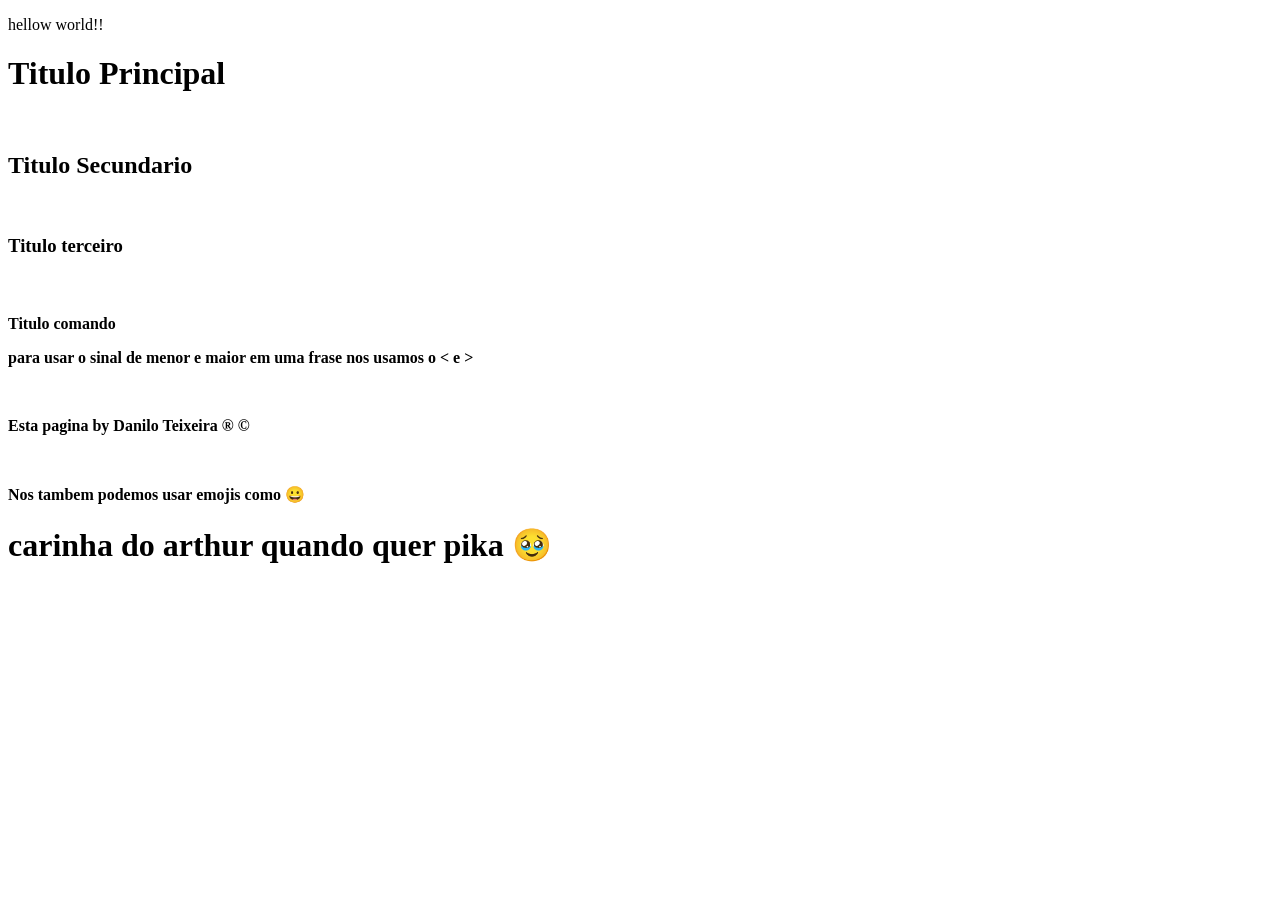
<file: Aula01/index.html>
<!DOCTYPE html>
<html lang="pt-br">
<head>
    <meta charset="UTF-8">
    <meta name="viewport" content="width=device-width, initial-scale=1.0">
    <title>Aula-01</title>
</head>
<body>
    <p> hellow world!!</p>
    <h1> Titulo Principal</h1>
    <br>
    <h2> Titulo Secundario</h2>
    <br>
    <h3> Titulo terceiro</h3>
    <br>
    <h4> Titulo comando</h>
    <br>
    <p> para usar o sinal de menor e maior em uma frase nos usamos o &lt; e &gt;</p>
    <br>
    <p>Esta pagina by Danilo Teixeira &reg; &copy;</p>
    <br>
    <p> Nos tambem podemos usar emojis como &#128512;</p>
    <h1> carinha do arthur quando quer pika &#x1F979;</h1>
</body>
</html>
</file>
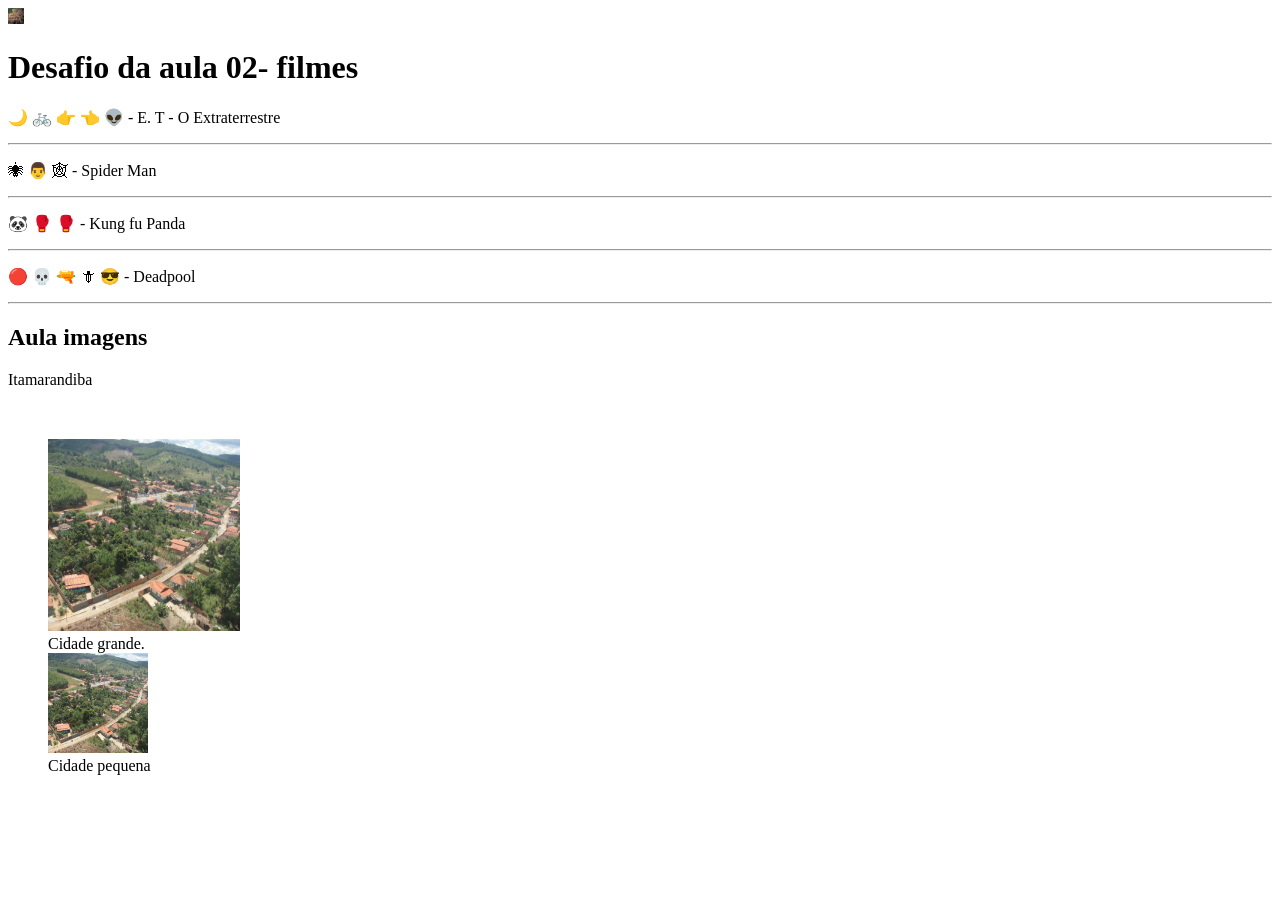
<file: Aula02/index.html>
<!DOCTYPE html>
<html lang="pt-br">
<head>
    <meta charset="UTF-8">
    <meta name="viewport" content="width=device-width, initial-scale=1.0">
    <title>Aula02</title>
    <img src ="favicon-16x16.png" alt="Cidade natal.">
    <link rel="shortcut icon" href="favicon-16x16.png" type="image/x-icon">
</head>
<body>
    <h1>Desafio da aula 02- filmes</h1>
    <p> &#X1F319; &#x1F6B2; &#x1F449; &#x1F448; &#x1f47d; - E. T - O Extraterrestre</p>
    <hr>
    <p>&#128375; &#x1F468; &#128376; - Spider Man</p>
    <hr>
    <p>&#128060; &#129354; &#129354; - Kung fu Panda</p>
    <hr>
    <p> &#128308; &#128128; &#128299; &#128481; &#128526; - Deadpool</p>
    <hr>

    <h2> Aula  imagens</h2>
    <p> Itamarandiba</p>
    <br>
    
    <figure>
    <img src="android-chrome-192x192.png" widht="1500" alt="Cidade grande.">
    <figcaption>Cidade grande.</figcaption>
    <img src="android-chrome-192x192.png" widht="100"widht height="100" alt="cidade pequena">
    <figcaption>Cidade pequena</figcaption>
    </figure>
</body>
</html>
</file>
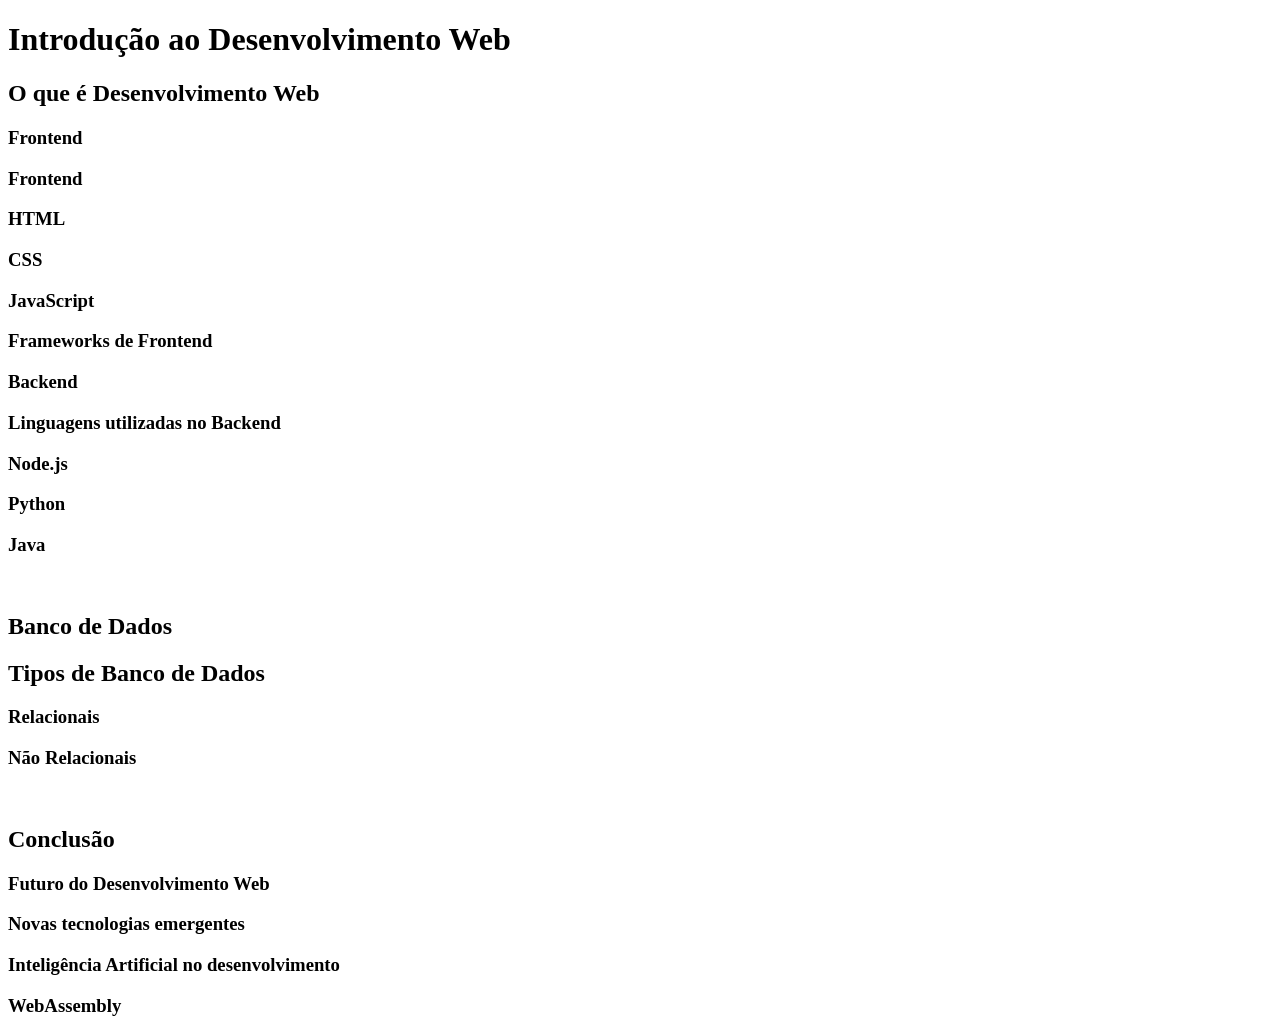
<file: Aula03/index.html>
<!DOCTYPE html>
<html lang="pt-br">
<head>
    <meta charset="UTF-8">
    <meta name="viewport" content="width=q, initial-scale=1.0">
    <title>aula03</title>
</head>
<body>
    <h1>Introdução ao Desenvolvimento Web</h1>
    <h2>O que é Desenvolvimento Web</h2>
    <h3>Frontend</h3>
    <h3>Frontend</h3>
    <h3>HTML</h3>
    <h3>CSS</h3>
    <h3>JavaScript<h3>
    <h3>Frameworks de Frontend</h3>
    <h3>Backend</h3>
    <h3>Linguagens utilizadas no Backend</h3>
    <h3>Node.js</h3>
    <h3>Python</h3>
    <h3>Java</h3>
    <br>
    <h2>Banco de Dados</h2>
    
<h2>Tipos de Banco de Dados</h2>
<h3>Relacionais</h3>
<h3>Não Relacionais</h3>
<br>
<h2>Conclusão</h2>
<h3>Futuro do Desenvolvimento Web</h3>
<h3>Novas tecnologias emergentes</h3>
<h3>Inteligência Artificial no desenvolvimento</h3>
<h3>WebAssembly</h3>
    
</body>
</html>
</file>
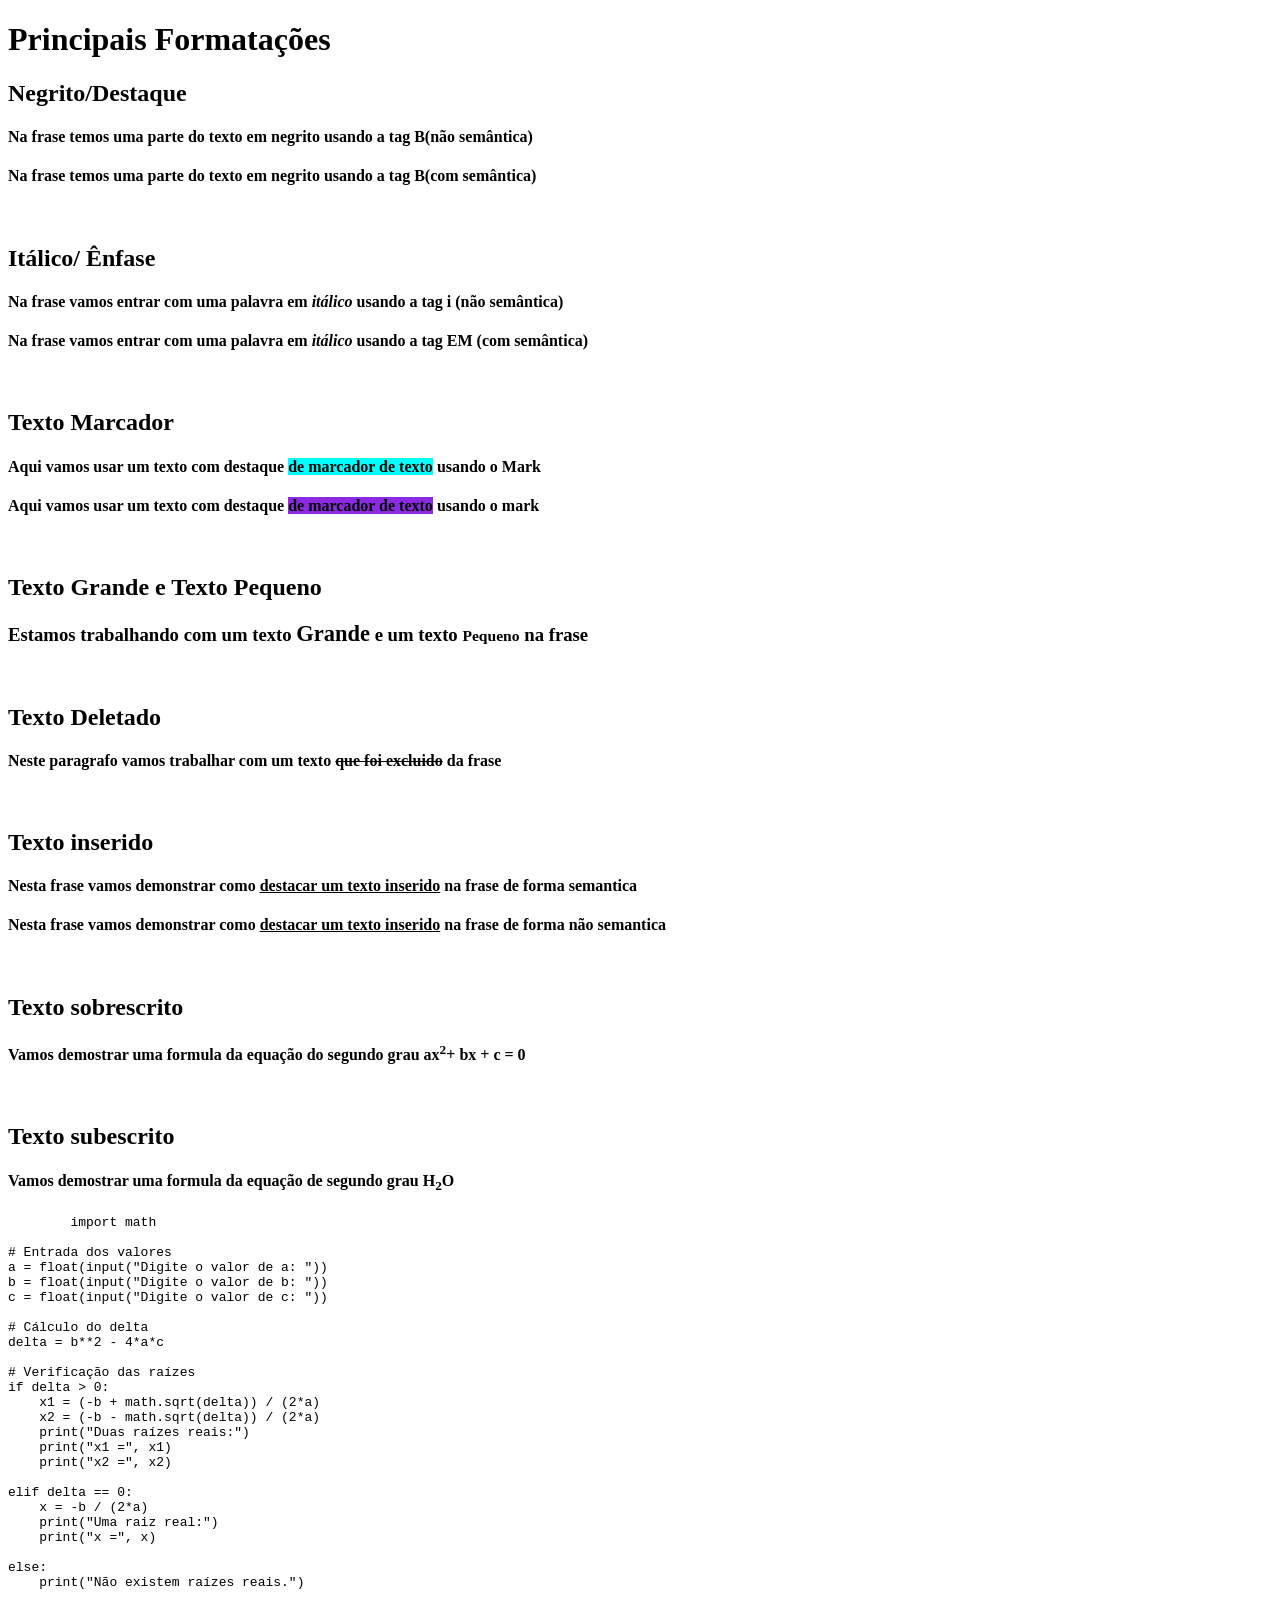
<file: Aula04/index.html>
<!DOCTYPE html>
<html lang="pt-br">
<head>
    <meta charset="UTF-8">
    <meta name="viewport" content="width=device-width, initial-scale=1.0">
    <link rel="stylesheet" href="style.css">
    <title>Aula04</title>
</head>
<body>
    <h1>Principais Formatações</h1>
    <h2>Negrito/Destaque</h2>
    <h4>Na frase temos uma <b>parte do texto em negrito</b> usando a tag B(não semântica)</h4>
    <h4>Na frase temos uma <strong>parte do texto em negrito</strong> usando a tag B(com semântica)</h4>
    <br>
    <h2> Itálico/ Ênfase</h2>
    <h4>Na frase vamos entrar com uma palavra em <i>itálico</i> usando a tag i (não semântica)</h4>
    <h4>Na frase vamos entrar com uma palavra em <em>itálico</em> usando a tag EM (com semântica)</h4>
    <br>
    <h2> Texto Marcador</h2>
    <h4> Aqui vamos usar um texto com destaque <mark class="blue"> de marcador de texto</mark> usando o Mark</h4>
    <h4> Aqui vamos usar um texto com destaque <mark class="red"> de marcador de texto</mark> usando o mark</h4>
    <br>
    <h2> Texto Grande e Texto Pequeno </h2>
    <h3> Estamos trabalhando com um texto <big>Grande</big> e um texto <small>Pequeno</small> na frase</h3>
    <br>
    <h2> Texto Deletado </h2>
    <h4> Neste paragrafo vamos trabalhar com um texto <del>que foi excluido</del> da frase</h4>
    <br>
    <h2>Texto inserido</h2>
    <h4>Nesta frase vamos demonstrar como <u>destacar um texto inserido</u> na frase de forma semantica</h4>
    <h4>Nesta frase vamos demonstrar como <u>destacar um texto inserido</u> na frase de forma não semantica</h4>
    <br>
    <h2>Texto sobrescrito</h2>
    <h4> Vamos demostrar uma formula da equação do segundo grau ax<sup>2</sup>+ bx + c = 0</h4>
    <br>
    <h2> Texto subescrito </h2>
    <h4> Vamos demostrar uma formula da equação de segundo grau H<sub>2</sub>O</h4>
    <code>
    <pre>
        import math

# Entrada dos valores
a = float(input("Digite o valor de a: "))
b = float(input("Digite o valor de b: "))
c = float(input("Digite o valor de c: "))

# Cálculo do delta
delta = b**2 - 4*a*c

# Verificação das raízes
if delta > 0:
    x1 = (-b + math.sqrt(delta)) / (2*a)
    x2 = (-b - math.sqrt(delta)) / (2*a)
    print("Duas raízes reais:")
    print("x1 =", x1)
    print("x2 =", x2)

elif delta == 0:
    x = -b / (2*a)
    print("Uma raiz real:")
    print("x =", x)

else:
    print("Não existem raízes reais.") </pre>
</code>

</body>
</html>
</file>
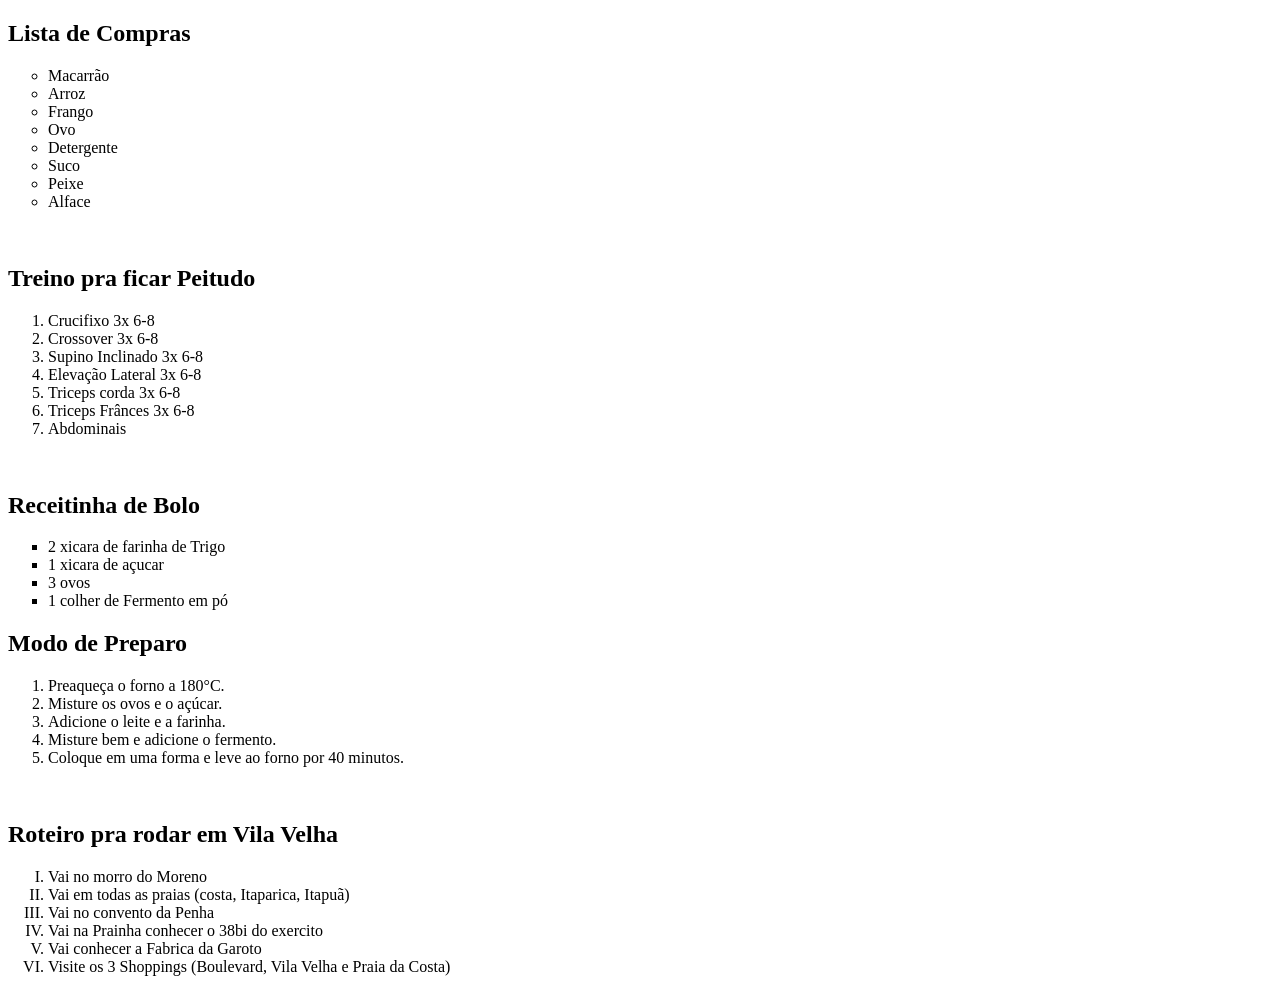
<file: Aula05/index.html>
<!DOCTYPE html>
<html lang="pt-br">
<head>
    <meta charset="UTF-8">
    <meta name="viewport" content="width=device-width, initial-scale=1.0">
    <title>Aula05</title>
</head>
<body>
    <h2>Lista de Compras</h2>
    <ul style="list-style-type: circle;">
  <li>Macarrão</li>
  <li>Arroz</li>
  <li>Frango</li>
  <li>Ovo</li>
  <li>Detergente</li>
  <li>Suco</li>
  <li>Peixe</li>
  <li>Alface</li>
  </ul>
  <br>

<h2> Treino pra ficar Peitudo</h2>
    <ol>
    <li>Crucifixo 3x 6-8</li>
    <li>Crossover 3x 6-8</li>
    <li>Supino Inclinado 3x 6-8</li>
    <li>Elevação Lateral 3x 6-8</li>
    <li>Triceps corda 3x 6-8</li>
    <li>Triceps Frânces 3x 6-8</li>
    <li>Abdominais</li>
    </ol>
<br>
<h2>Receitinha de Bolo</h2>
<ul style="list-style-type: square;">
  <li>2 xicara de farinha de Trigo</li>
  <li>1 xicara de açucar</li>
  <li>3 ovos </li>
  <li> 1 colher de Fermento em pó</li>
  </ul>
<h2>Modo de Preparo</h2>
<ol style="square">
    <li>Preaqueça o forno a 180°C.</li>
  <li>Misture os ovos e o açúcar.</li>
  <li>Adicione o leite e a farinha.</li>
  <li>Misture bem e adicione o fermento.</li>
  <li>Coloque em uma forma e leve ao forno por 40 minutos.</li>
</ol>
<br>
<h2>Roteiro pra rodar em Vila Velha</h2>
<ol type="I">
    <li>Vai no morro do Moreno</li>
    <li>Vai em todas as praias (costa, Itaparica, Itapuã)</li>
    <li>Vai no convento da Penha</li>
    <li>Vai na Prainha conhecer o 38bi do exercito </li>
    <li>Vai conhecer a Fabrica da Garoto</li>
    <li>Visite os 3 Shoppings (Boulevard, Vila Velha e Praia da Costa)</li>
</ol>

</body>
</html>
</file>
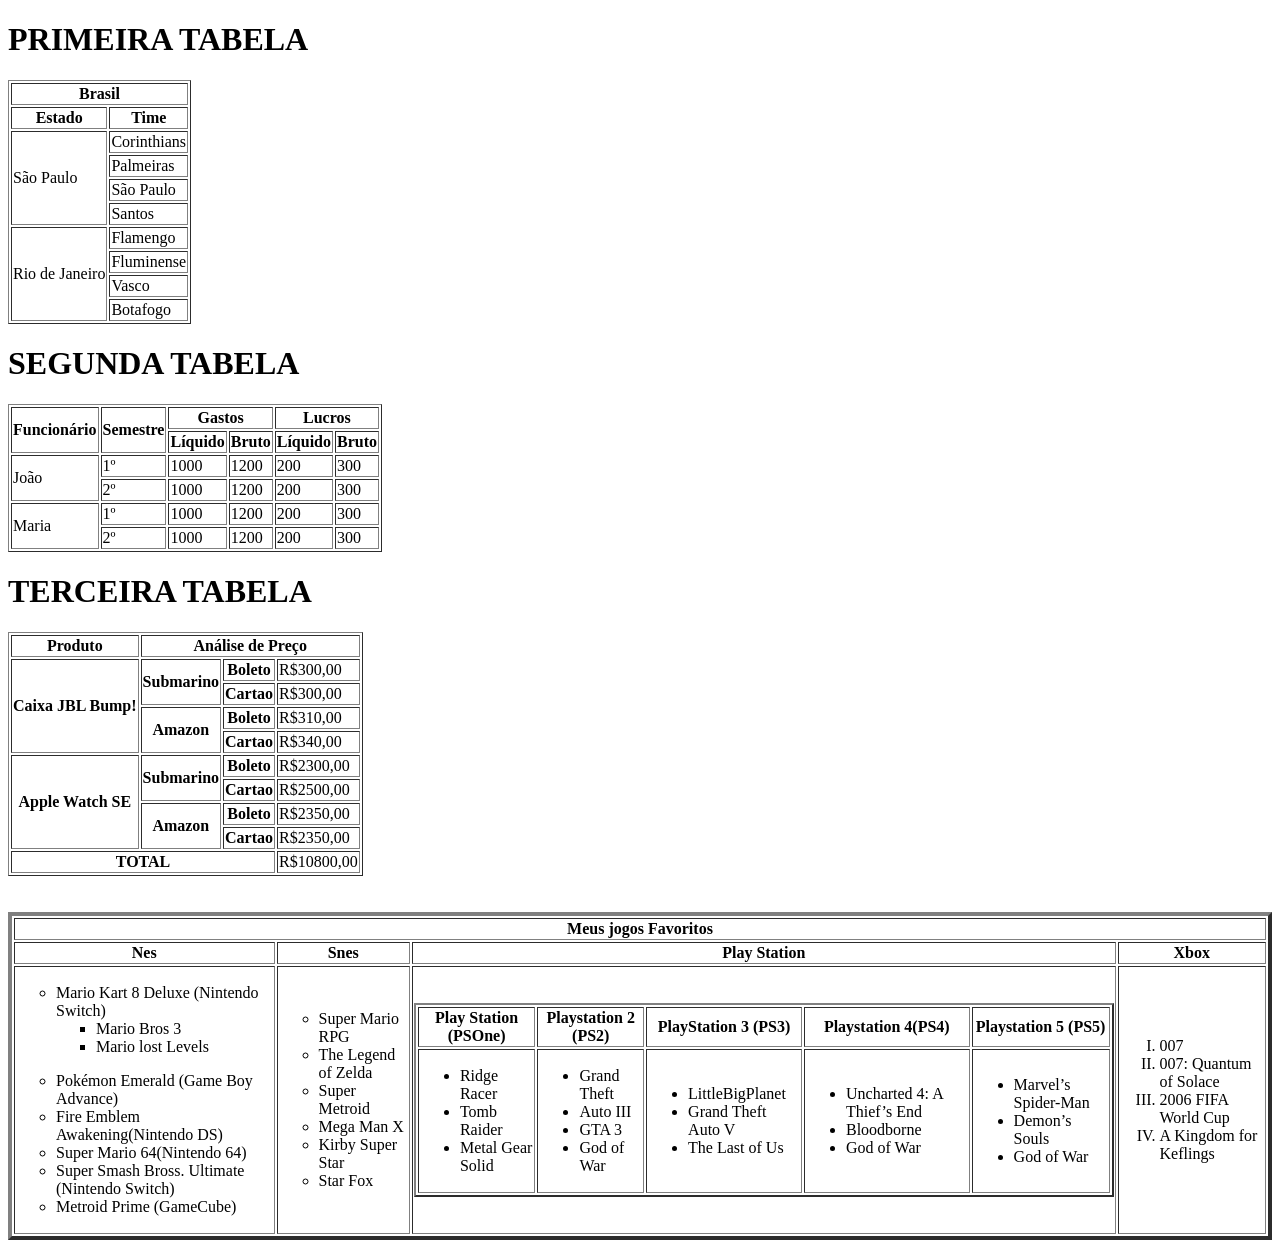
<file: Aula06/index.html>
<!DOCTYPE html>
<html lang="pt-br">


<head>
    <meta charset="UTF-8">
    <meta name="viewport" content="width=device-width, initial-scale=1.0">
    <title>Aula-06</title>
</head>


<body>


    <!--PRIMEIRA TABELA-->
    <h1><b>PRIMEIRA TABELA</b></h1>
    <table border="1">


        <tr>
            <th colspan="2">Brasil</th>
        </tr>


        <tr>
            <th>Estado</th>
            <th>Time</th>
        </tr>
        <tr>
            <td rowspan="4">São Paulo</td>
            <td>Corinthians</td>
        </tr>
        <tr>
            <td>Palmeiras</td>
        </tr>
        <tr>
            <td>São Paulo</td>
        </tr>
        <tr>
            <td>Santos</td>
        </tr>
        <tr>
            <td rowspan="4">Rio de Janeiro</td>
            <td>Flamengo</td>
        </tr>
        <tr>
            <td>Fluminense</td>
        </tr>
        <tr>
            <td>Vasco</td>
        </tr>
        <tr>
            <td>Botafogo</td>
        </tr>


        <!--Segunta Tabela-->
        <table border="1">
            <h1><b>SEGUNDA TABELA</b></h1>
            <thead>
                <tr>
                    <th rowspan="2">Funcionário</th>
                    <th rowspan="2">Semestre</th>
                    <th colspan="2">Gastos</th>
                    <th colspan="2">Lucros</th>
                </tr>
                <tr>
                    <th>Líquido</th>
                    <th>Bruto</th>
                    <th>Líquido</th>
                    <th>Bruto</th>
                </tr>
            </thead>
            <tbody>
                <tr>
                    <td rowspan="2">João</td>
                    <td>1º</td>
                    <td>1000</td>
                    <td>1200</td>
                    <td>200</td>
                    <td>300</td>
                </tr>
                <tr>
                    <td>2º</td>
                    <td>1000</td>
                    <td>1200</td>
                    <td>200</td>
                    <td>300</td>
                </tr>
                <tr>
                    <td rowspan="2">Maria</td>
                    <td>1º</td>
                    <td>1000</td>
                    <td>1200</td>
                    <td>200</td>
                    <td>300</td>
                </tr>
                <tr>
                    <td>2º</td>
                    <td>1000</td>
                    <td>1200</td>
                    <td>200</td>
                    <td>300</td>
                </tr>
            </tbody>
        </table>




        <!--TERCEIRA TABELA-->
        <h1><b>TERCEIRA TABELA</b></h1>
        <table border="1">
            <thead>
                <tr>
                    <th colspan="2">Produto</th>
                    <th colspan="3">Análise de Preço</th>
                </tr>
            </thead>
            <tbody>
                <tr>
                    <th rowspan="4" colspan="2">Caixa JBL Bump!</th>
                    <th rowspan="2">Submarino</th>
                    <th>Boleto</th>
                    <td>R$300,00</td>
                <tr>
                    <th>Cartao</th>
                    <td>R$300,00</td>
                </tr>
                </tr>
                <tr>
                    <th rowspan="2">Amazon</th>
                    <th>Boleto</th>
                    <td>R$310,00</td>
                <tr>
                    <th>Cartao</th>
                    <td>R$340,00</td>
                </tr>
                <tr>
                    <th rowspan="4" colspan="2">Apple Watch SE</th>
                    <th rowspan="2">Submarino</th>
                    <th>Boleto</th>
                    <td>R$2300,00</td>
                <tr>
                    <th>Cartao</th>
                    <td>R$2500,00</td>
                </tr>
                </tr>
                <tr>
                    <th rowspan="2">Amazon</th>
                    <th>Boleto</th>
                    <td>R$2350,00</td>
                <tr>
                    <th>Cartao</th>
                    <td>R$2350,00</td>
                </tr>
            <tfoot>
                <tr>
                    <th colspan="4">TOTAL</th>
                    <td>R$10800,00</td>
                </tr>
                </tr>
            </tfoot>
            </tbody>
        </table>


    </table>
    <br>
    <br>

<table border="4">
        <thead>
            <tr>
                <th colspan="4">Meus jogos Favoritos</th>
            </tr>
            <tr>
                <th>Nes</th>
                    <th>Snes</th>
                        <th> Play Station</th>
                        <th>Xbox</th>
            </tr>
        </thead>
        <tbody>
            <tr>
                <td>
                    <ul style="list-style-type: circle;">
                        <li>Mario Kart 8 Deluxe (Nintendo Switch)</li>
                    
                    <ul style="list-style-type: square">
                        <li>Mario Bros 3<br></li>
                        <li>Mario lost Levels </li>
                    </ul>
                    </ul>
                    <ul style="list-style-type: circle;">
                        <li> Pokémon Emerald (Game Boy Advance)</li>
                        <li>Fire Emblem Awakening(Nintendo DS)</li>
                        <li>Super Mario 64(Nintendo 64)</li>
                        <li>Super Smash Bross. Ultimate (Nintendo Switch)</li>
                        <li>Metroid Prime (GameCube)</li>
                    </ul>
            </td>

            <td>
                <ul style="list-style-type: circle;">
                    <li>Super Mario RPG</li>
                    <li>The Legend of Zelda</li>
                    <li>Super Metroid</li>
                    <li>Mega Man X</li>
                    <li>Kirby Super Star</li>
                    <li>Star Fox</li>
                </ul>
            </td>
            <td>
              <table border="2">
                <thread>
                    <tr>
                        <th>Play Station (PSOne)</th>
                        <th> Playstation 2 (PS2)</th>
                        <th>PlayStation 3 (PS3)</th>
                        <th>Playstation 4(PS4)</th>
                        <th>Playstation 5 (PS5)</th>
                    </tr>
                </thread>
                <tbody>
                    <tr>
                        <td>
                            <ul>
                                <li>Ridge Racer</li>
                                <li>Tomb Raider</li>
                                <li>Metal Gear Solid</li>
                            </ul>
                        </td>

                        <td> 
                            <ul>
                                <li>Grand Theft</li>
                                <li>Auto III</li>
                                <li>GTA 3</li>
                                <li>God of War</li>
                            </ul>
                        </td>
                        <td>
                            <ul>
                                <li>LittleBigPlanet</li>
                                <li>Grand Theft Auto V</li>
                                <li>The Last of Us</li>
                            </ul>
                        </td>
                        <td>
                            <ul>
                                <li>Uncharted 4: A Thief’s End</li>
                                <LI>Bloodborne</LI>
                                <li>God of War</li>
                            </ul>
                        </td>
                        <td>
                            <ul>
                                <li>Marvel’s Spider-Man</li>
                                <li>Demon’s Souls</li>
                                <li>God of War</li>
                            </ul>
                        </td>
                    </tr>
                
                </tbody>
            </table>
               <td>
                            <ul style="list-style-type: upper-roman;">
                                <li>007</li>
                                <li>007: Quantum of Solace</li>
                                <li>2006 FIFA World Cup</li>
                                <li>A Kingdom for Keflings</li>
                            </ul>
                        </td>
            </td>
        </tr>
        

    </tbody>
</table>


</html>
</file>
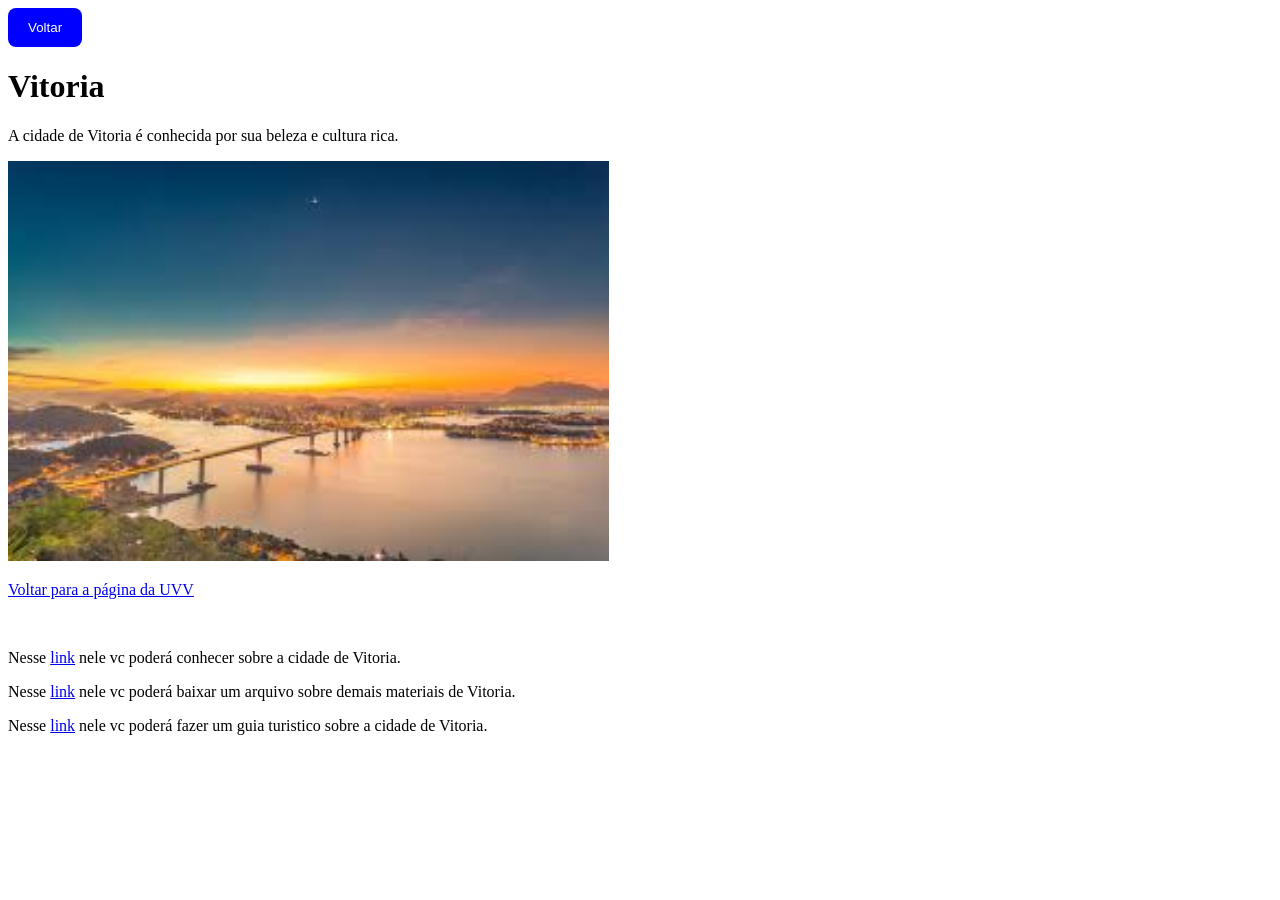
<file: Aula07/index.html>
<!DOCTYPE html>
<html lang="pt-br">
<head>
    <meta charset="UTF-8">
    <meta name="viewport" content="width=device-width, initial-scale=1.0">
    <title>Aula07</title>
</head>
<body>
<style>
button{
    background-color: blue;
    color: white;
    padding: 12px 20px;
    border: none;
    border-radius: 8px;
}

button:hover{
    background-color: darkblue;
}
</style><a href="pagina2.html" target="_blank">

<button>Voltar</button></a>  <h1>Vitoria</h1>
    <p>A cidade de Vitoria é conhecida por sua beleza e cultura rica.</p>
    <img src= "./imagem/images.jpeg" alt="Vitoria - ES" width="'600" height="400">
    <br>
    <p>
    <a href="https://uvv.br/"> Voltar para a página da UVV</a></p>
    <br>
    <p>Nesse <a href="C:\Users\ronei\OneDrive\Desktop\Aula07\vitoria.pdf" target ="_blank">link</a> nele vc poderá conhecer sobre a cidade de Vitoria.</p>
    <p>Nesse <a href="C:\Users\ronei\OneDrive\Desktop\Aula07\vitoria.zip" target ="_blank">link</a> nele vc poderá baixar um arquivo  sobre demais materiais de Vitoria.</p>
    <p>Nesse <a href="C:\Users\ronei\OneDrive\Desktop\Aula07\vitoria.doc" target ="_blank">link</a> nele vc poderá fazer um guia turistico sobre a cidade de Vitoria.</p>


    
</body>
</html>
</file>
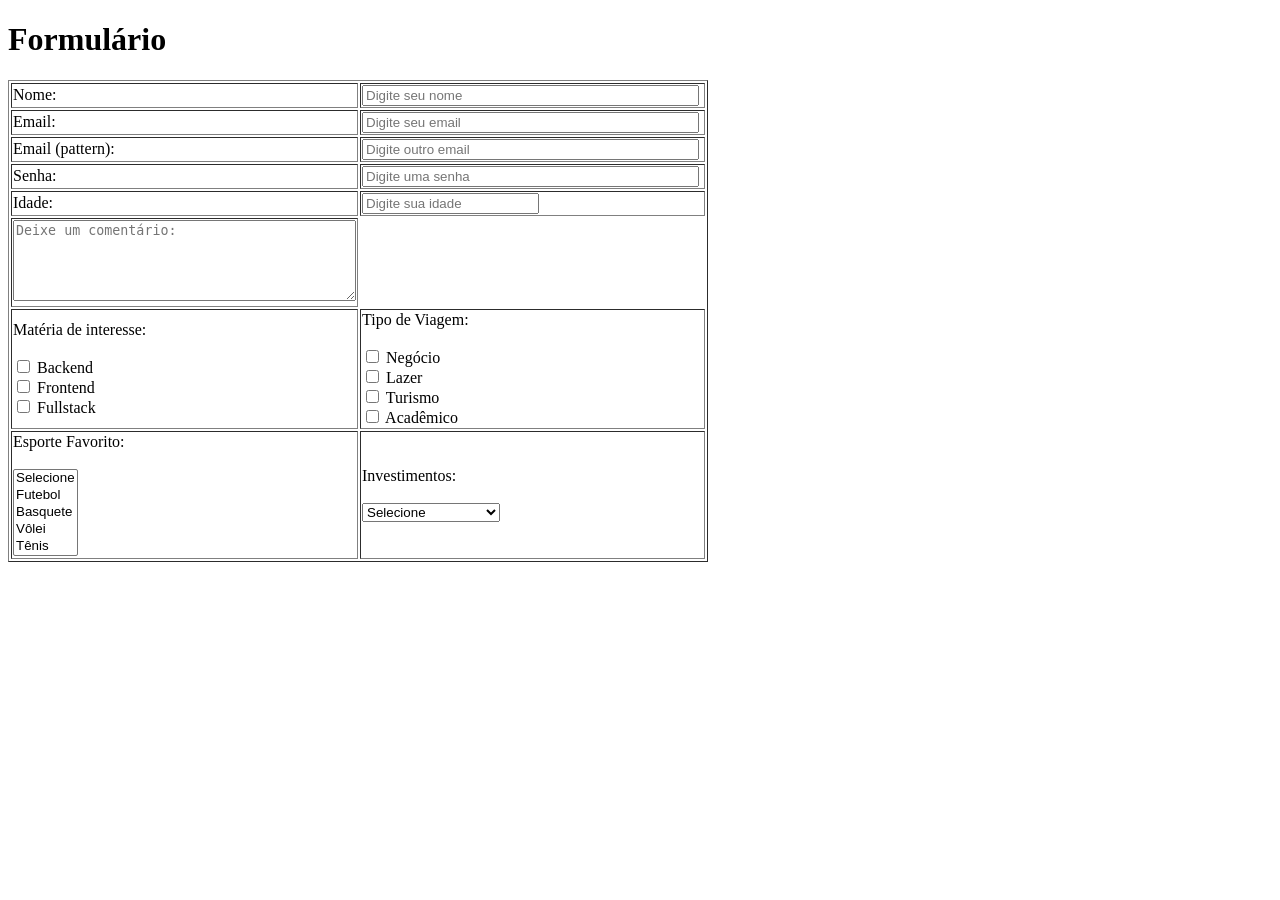
<file: aula09/index.html>
<!DOCTYPE html>
<html lang="pt-br">
<head>
    <meta charset="UTF-8">
    <title>Aula 09</title>
</head>
<body>

    <h1>Formulário</h1>

    <form>

        <table border="1" width="700">

            <tr>
                <td width="200">
                    <label for="nome-usuario-01">Nome:</label>
                </td>
                <td width="500">
                    <input type="text"
                           name="nome-usuario"
                           id="nome-usuario-01"
                           size="40"
                           maxlength="30"
                           placeholder="Digite seu nome"
                           required>
                </td>
            </tr>

            <tr>
                <td>
                    <label for="email">Email:</label>
                </td>
                <td>
                    <input type="email"
                           id="email"
                           name="email"
                           size="40"
                           maxlength="30"
                           placeholder="Digite seu email">
                </td>
            </tr>

            <tr>
                <td>
                    <label for="email2">Email (pattern):</label>
                </td>
                <td>
                    <input type="email"
                           id="email2"
                           name="email2"
                           size="40"
                           maxlength="30"
                           placeholder="Digite outro email">
                </td>
            </tr>

            <tr>
                <td>
                    <label for="senha">Senha:</label>
                </td>
                <td>
                    <input type="password"
                           id="senha"
                           name="senha"
                           size="40"
                           maxlength="30"
                           placeholder="Digite uma senha">
                </td>
            </tr>

            <tr>
                <td>
                    <label for="idade">Idade:</label>
                </td>
                <td>
                    <input type="number"
                           id="idade"
                           name="idade"
                           size="40"
                           placeholder="Digite sua idade">
                </td>
            </tr>

            <tr>
                <td>
                    <textarea name="comentarios"
                              cols="40"
                              rows="5"
                              placeholder="Deixe um comentário:"></textarea>
                </td>
            </tr>

            <tr>
                <td>
                    Matéria de interesse:
                    <br><br>

                    <input type="checkbox" name="Backend" value="Backend"> Backend
                    <br>

                    <input type="checkbox" name="Frontend" value="Frontend"> Frontend
                    <br>

                    <input type="checkbox" name="Fullstack" value="Fullstack"> Fullstack
                </td>

                <td>
                    Tipo de Viagem:
                    <br><br>

                    <input type="checkbox" name="Negocio" value="Negocio"> Negócio
                    <br>

                    <input type="checkbox" name="lazer" value="lazer"> Lazer
                    <br>

                    <input type="checkbox" name="Turismo" value="Turismo"> Turismo
                    <br>

                    <input type="checkbox" name="Academico" value="Academico"> Acadêmico
                </td>
            </tr>

            <tr>
                <td>
                    <label for="esporte">Esporte Favorito:</label>
                    <br><br>

                    <select name="esporte" size="5">
                        <option value="">Selecione</option>
                        <option value="Futebol">Futebol</option>
                        <option value="Basquete">Basquete</option>
                        <option value="Volei">Vôlei</option>
                        <option value="Tenis">Tênis</option>
                    </select>
                </td>

                <td>
                    <label for="investimentos">Investimentos:</label>
                    <br><br>

                    <select name="investimentos" size="1">
                        <option value="">Selecione</option>
                        <option value="Poupança">Poupança</option>
                        <option value="Fundos Imobiliarios">Fundos Imobiliários</option>
                        <option value="CDI">CDI</option>
                        <option value="Criptomoedas">Criptomoedas</option>
                        <option value="Tesouro Direto">Tesouro Direto</option>
                        <option value="Ações">Ações</option>
                    </select>
                </td>
            </tr>

        </table>

    </form>

</body>
</html>
</file>
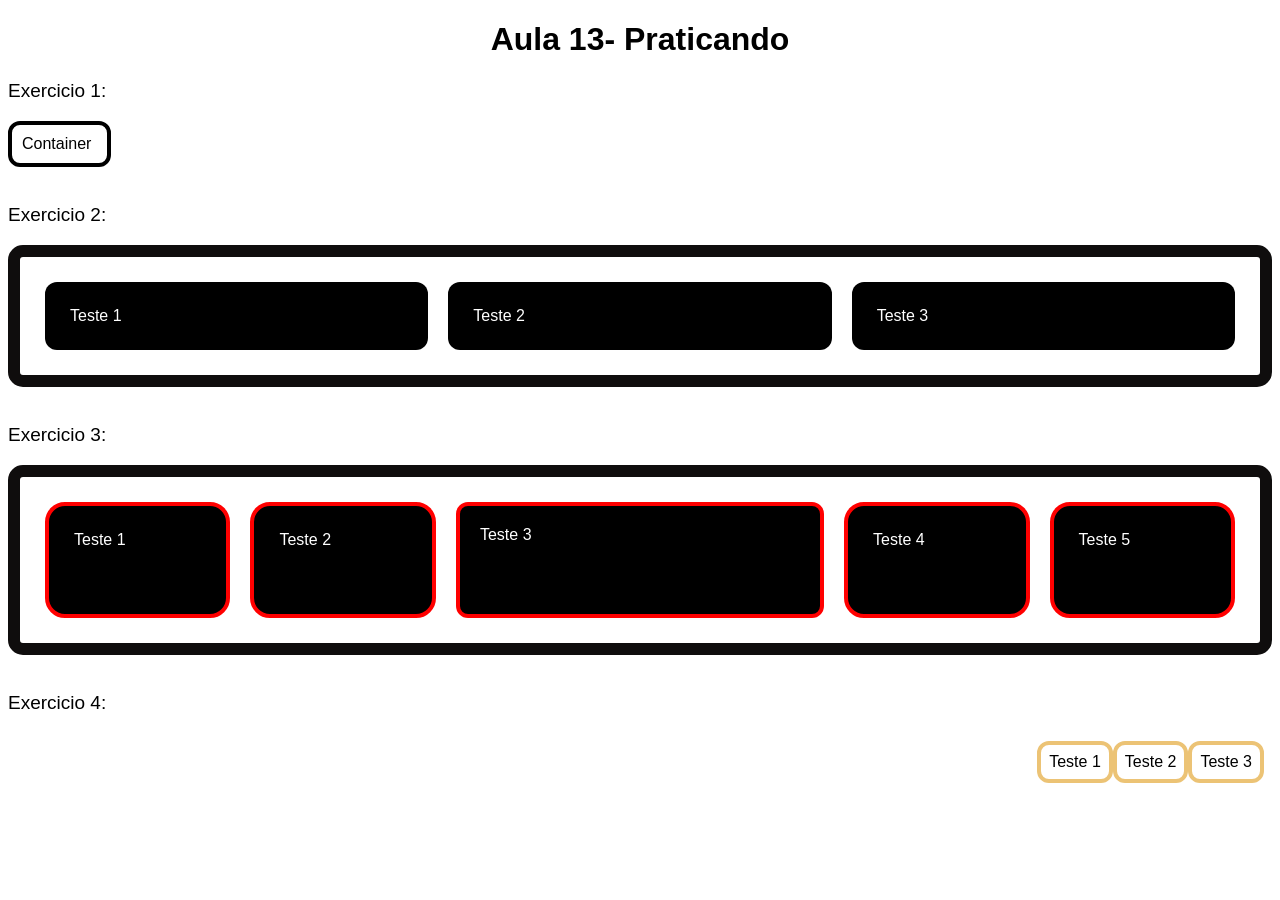
<file: Aula13/index.html>
<!DOCTYPE html>
<html lang="pt-br">

<head>
    <meta charset="UTF-8">
    <meta name="viewport" content="width=device-width, initial-scale=1.0">
    <title>sla</title>
    <link rel="stylesheet" href="css/style.css">
</head>

<body>
   <h1>Aula 13- Praticando</h1>
   <p style="font-size: 19px;">Exercicio 1: </p>
   <div class="home">
    <div class="container">Container</div>
   </div>
   <br>

 <p style="font-size: 19px;">Exercicio 2: </p>
 <div class="casa flex">
    <div class="teste1"> Teste 1</div>
    <div class="teste2"> Teste 2</div>
    <div class="teste3"> Teste 3</div>
 </div>
 <br>
  <p style="font-size: 19px;">Exercicio 3: </p>
  <div class="flex">
    <div class="aids1"> Teste 1</div>
    <div class="aids2"> Teste 2</div>
    <div class="aids3"> Teste 3 <p style="color: black;">flamengoooo</p></div>
    <div class="aids4"> Teste 4</div>
    <div class="aids5"> Teste 5</div>
  </div>
  <br>
    <p style="font-size: 19px;">Exercicio 4: </p>
    <div class="flex1">
        <div class="ebola">Teste 1</div>
        <div class="ebola">Teste 2</div>
        <div class="ebola">Teste 3</div>

    </div>

</body>
</html>
</file>
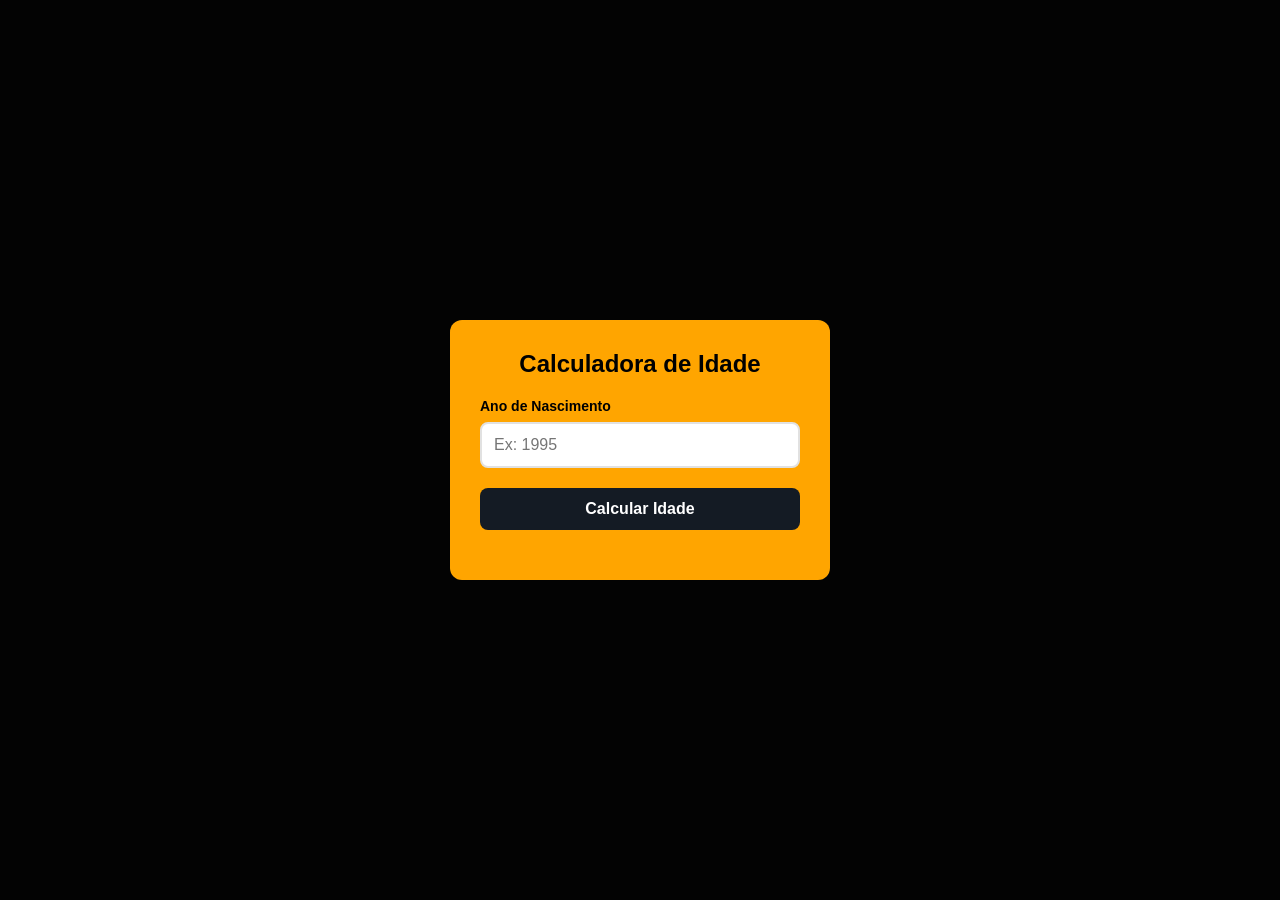
<file: Aula14/index.html>
<!DOCTYPE html>
<html lang="pt-br">
<head>
    <meta charset="UTF-8">
    <meta name="viewport" content="width=device-width, initial-scale=1.0">
    <title>Praticando</title>
    <link rel="stylesheet" href="css/style.css">
</head>
<body>
    <div class="caixa">
        <h2>Calculadora de Idade</h2>

        <label for="inputAno">Ano de Nascimento</label>
        <input type="number" id="inputAno" placeholder="Ex: 1995">
        <button onclick="calcularIdade()">Calcular Idade</button>
        <p id="resultado"></p>
    </div>
    <script src="javascript.js"></script>
</body>
</html>
</file>
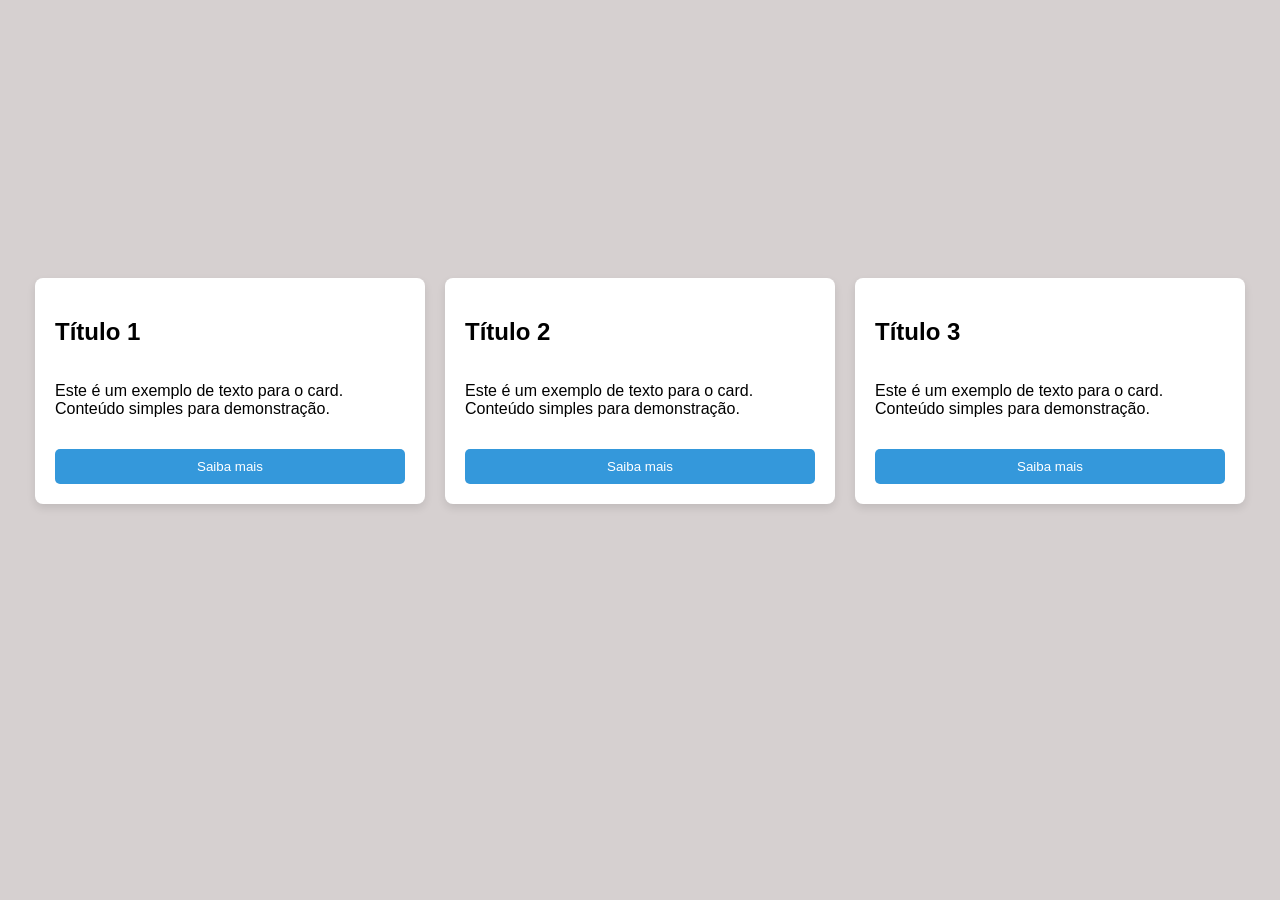
<file: Pratica/index.html>
<!DOCTYPE html>
<html lang="pt-br">
<head>
  <meta charset="UTF-8">
  <meta name="viewport" content="width=device-width, initial-scale=1.0">
  <title>Desafio</title>
  <link rel="stylesheet" href="css/style.css">
</head>
<body>
 <div class="container">
  <div class="card">
    <h2>Título 1</h2>
    <p>Este é um exemplo de texto para o card. Conteúdo simples para demonstração.</p>
    <button>Saiba mais</button>
  </div>

  <div class="card">
    <h2>Título 2</h2>
    <p>Este é um exemplo de texto para o card. Conteúdo simples para demonstração.</p>    
    <button>Saiba mais</button>
  </div>

  <div class="card">
    <h2>Título 3</h2>
    <p>Este é um exemplo de texto para o card. Conteúdo simples para demonstração.</p>    
    <button>Saiba mais</button>
  </div>
</div>
  
</body>
</html>
</file>
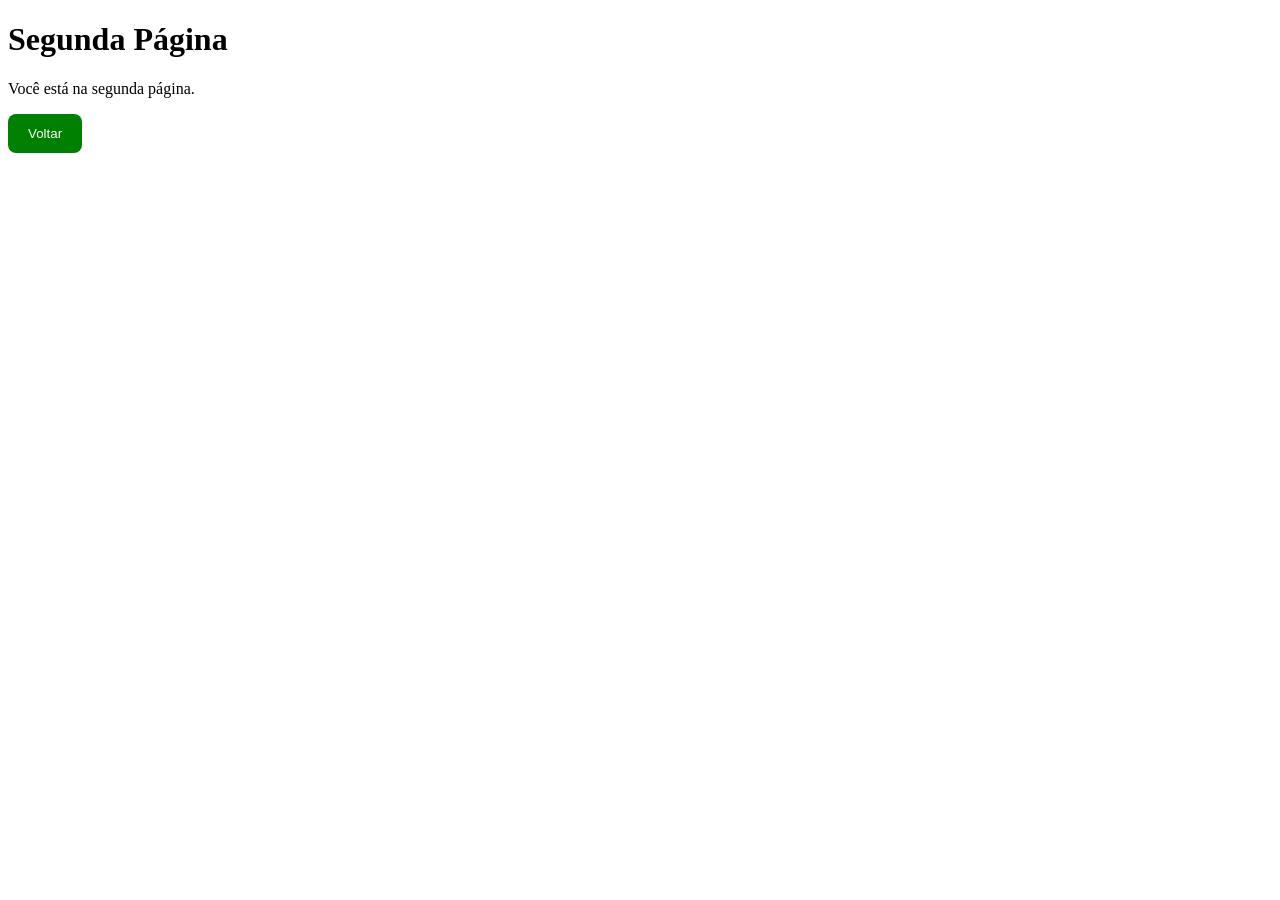
<file: Aula07/pagina2.html>
<!DOCTYPE html>
<html lang="pt-br">
<head>
    <meta charset="UTF-8">
    <title>Página 2</title>

    <style>
        button{
            background-color: green;
            color: white;
            padding: 12px 20px;
            border: none;
            border-radius: 8px;
        }

        button:hover{
            background-color: darkgreen;
        }
    </style>
</head>
<body>

    <h1>Segunda Página</h1>

    <p>Você está na segunda página.</p>

    <a href="index.html">
        <button>Voltar</button>
    </a>

</body>
</html>
</file>
<file: Aula04/style.css>
.red{
    background-color: blueviolet;
}
.blue{
    background-color: aqua;
}
</file>
<file: Aula13/css/style.css>
body{
    font-family: 'Franklin Gothic Medium', 'Arial Narrow', Arial, sans-serif;
}
h1{
    text-align: center;
}

.home{
    display: flex;
    border: 4px solid black;
    padding: 10px;
    border-radius: 12px;
    width: 75px;
}

.flex{
    gap: 20px;
    display: flex;
    padding: 25px;
    border-radius: 15px;
    border: 12px solid rgb(15, 13, 13);
}
.teste1{
    flex-grow: 1;
    border-radius: 12px;
    color: white;    transition: all 0.3s ease;
    padding: 25px;
    background-color: black;
    gap: 20px;

    
}
.teste1:hover{
    background-color: blue;
    text-decoration: underline;
}
.teste2{
    color: white;
    flex-grow: 1;
    border-radius: 12px;
    transition: all 0.3s ease;
    padding: 25px;
    background-color: black;
    
}
.teste2:hover{
    background-color: red;
    text-decoration: underline;
}
.teste3{
    flex-grow: 1;
    border-radius: 12px;
    color: white;
    transition: all 0.3s ease;
    padding: 25px;
    background-color: black;

    
}
.teste3:hover{
    background-color: green;
    text-decoration: underline;
}

.aids1, .aids2, .aids4, .aids5{
    flex-grow: 1;
    border-radius: 20px;
    color: white;
    padding: 25px;
    background-color: black;
    border: 4px solid red;

}

.aids3{
    flex-grow: 3;
    border-radius: 12px;
    color: white;
    padding: 20px;
    background-color: black;
    border: 4px solid red;

}
.aids3:active{
    background-color: red;

}

.flex1{
    display: flex;
    justify-content: flex-end;
    border: 8px solid white;
}

.ebola{
    justify-content: flex-end; 
    border: 4px solid rgb(236, 195, 117);
    border-radius: 12px;
    padding: 8px;
}
</file>
<file: Aula14/css/style.css>
* {
    margin: 0;
    padding: 0;
    box-sizing: border-box;
    font-family: 'Segoe UI', Tahoma, Geneva, Verdana, sans-serif;
}

body {
    background-color: #030303;
    display: flex;
    justify-content: center;
    align-items: center;
    min-height: 100vh;
}


.caixa {
    background-color: orange;
    padding: 30px;
    border-radius: 12px;
    width: 100%;
    max-width: 380px;
    text-align: center;
}

h2 {
    color: #000000;
    margin-bottom: 20px;
    font-size: 24px;
}

label {
    display: block;
    text-align: left;
    color: #000000;
    margin-bottom: 8px;
    font-size: 14px;
    font-weight: 600;
}

input[type="number"] {
    width: 100%;
    padding: 12px;
    border: 2px solid #e1e1e1;
    border-radius: 8px;
    font-size: 16px;
    margin-bottom: 20px;
    outline: none;
    transition: border-color 0.3s;
}


input[type="number"]:focus {
    border-color: #007bff;
}


button {
    width: 100%;
    background-color: #141b24;
    color: white;
    border: none;
    padding: 12px;
    border-radius: 8px;
    font-size: 16px;
    font-weight: bold;
    cursor: pointer;
    transition: background-color 0.3s, transform 0.1s;
}


button:hover {
    background-color: #022347;
}

button:active {
    transform: scale(0.98);
}


#resultado {
    margin-top: 20px;
    font-size: 18px;
    color: #000000; 
    font-weight: 500;
}
</file>
<file: Pratica/css/style.css>
body{
    background-color: rgb(214, 208, 208);
    font-family: Verdana, Geneva, Tahoma, sans-serif
}
.container {
  display: flex;
  flex-wrap: wrap;      
  justify-content: center; 
  gap: 20px;           
  padding: 20px;
  transform: translatey(250px);

}
.card {
  background-color: #fff;
  border-radius: 8px;
  box-shadow: 0 4px 8px rgba(0,0,0,0.1);
  padding: 20px;
  min-width: 250px;     
  max-width: 350px;     
  display: flex;
  flex-direction: column;
  justify-content: space-between;
}
button {
  background-color: #3498db;
  color: white;
  border: none;
  padding: 10px;
  border-radius: 5px;
  cursor: pointer;
  width: 100%;
  margin-top: 15px;
  transition: all 0.4s ease;

}

button:hover {
  background-color: #2980b9;
}
</file>
